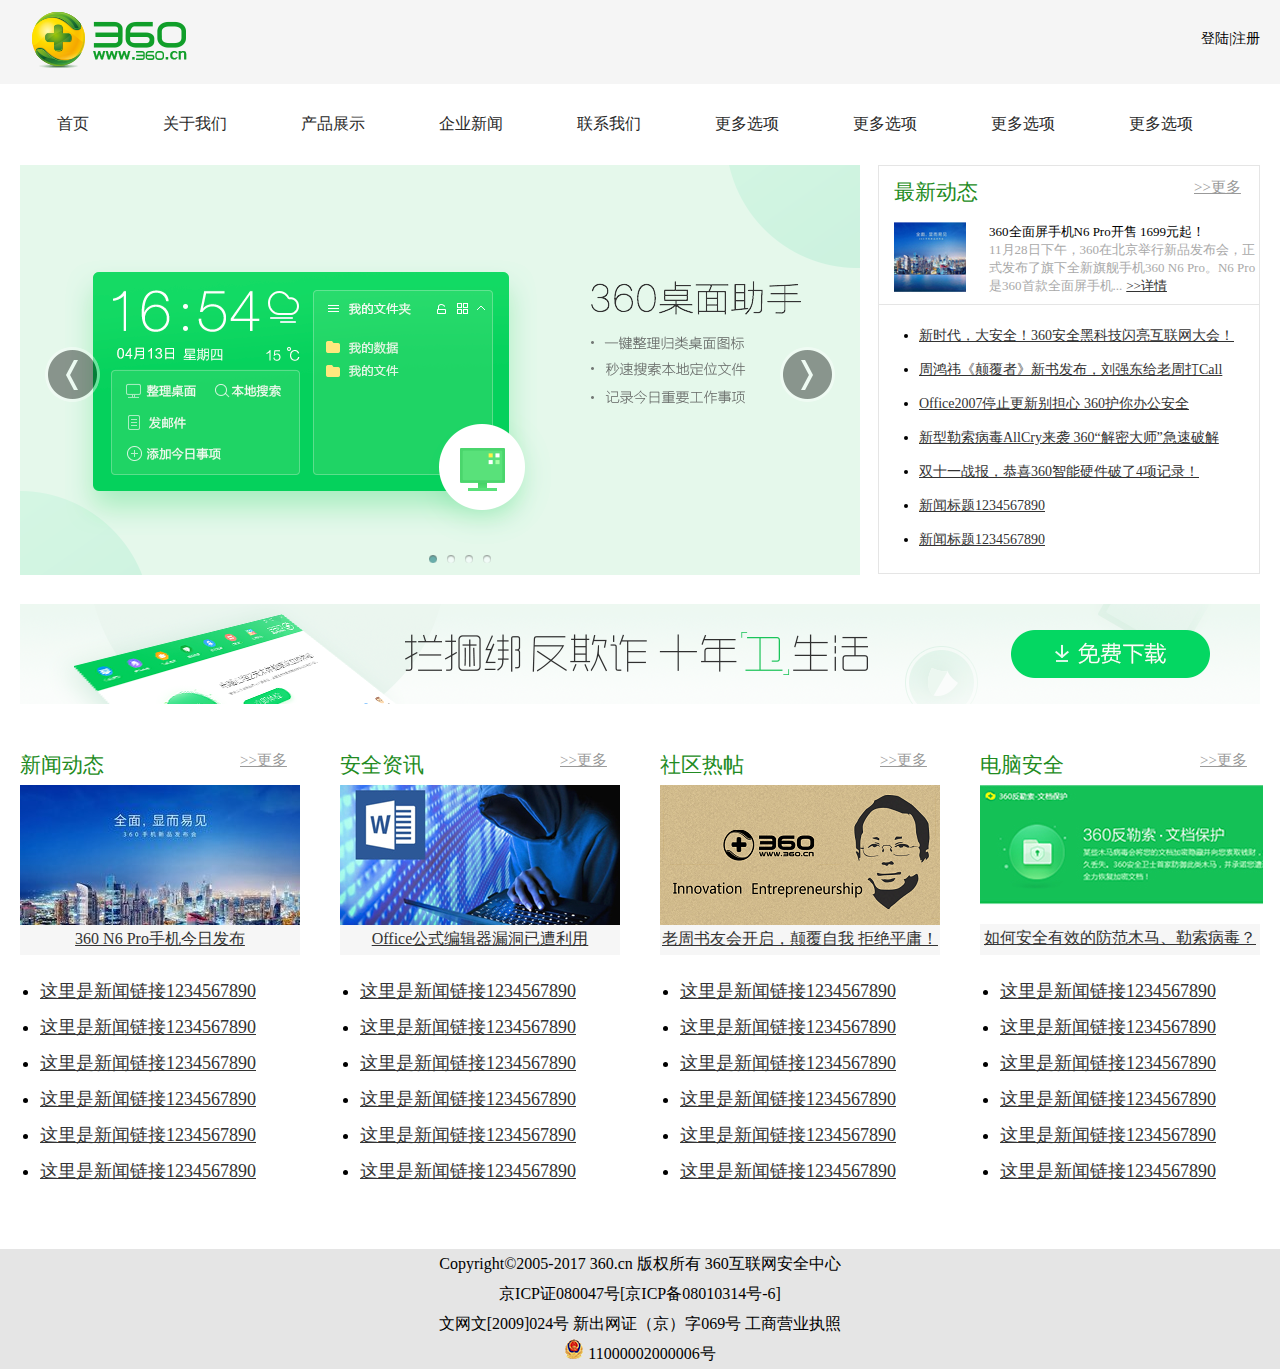
<file: index.html>
<!DOCTYPE html>
<html>
	<head>
		<meta charset="utf-8" />
		<title>某个企业网站</title>
		<meta name="keywords" content="360 360安全卫士 杀毒软件 电脑管家 修复漏洞 病毒木马" />
		<meta name="description" content="亚洲较大的安全企业提供的安全卫士软件,360免费安全软件,让您安全享受上网的乐趣..." />
		<link rel="stylesheet" href="css/css.css" />
		<link rel="stylesheet" type="text/css" href="css/animate.min.css">
		<script type="text/javascript" src="js/jquery1.42.min.js" ></script>
		<script type="text/javascript" src="js/jquery.SuperSlide.2.1.2.js" ></script>
	</head>
	<body class="body">
		<div class="wrapper">
			
			<!-- 顶部栏 -->
			<div class="topbar">
				<div class="contain">
					<div id="logo"><img src="img/logo.png"> </div>
					<div id="topbar-right"> 登陆|注册 </div>
					</div>
				</div>
			</div>

			</div>
			
			<!-- 菜单  -->
			<div class="menu">
				<ul>
				    <li><a href="index.html" id = "menu1" >首页</a></li>
				    <li><a href="about.html" id = "menu2" >关于我们</a></li>
				    <li><a href="software.html" id = "menu3" >产品展示</a></li>
				    <li><a href="news.html" id = "menu4" >企业新闻</a></li>
				   	<li><a href="contact.html" id = "menu5" >联系我们</a></li> 
				   	<li><a href="#" id = "menu6" >更多选项</a></li> 
				   	<li><a href="#" id = "menu7" >更多选项</a></li> 
				   	<li><a href="#" id = "menu8" >更多选项</a></li> 
				   	<li><a href="#" id = "menu9" >更多选项</a></li> 
			   </ul>
			</div>
			
			
			<div class="container">
				
				<!-- 左边幻灯片  -->
				<div class="top-left wow bounceInLeft" data-wow-duration="1.5s">
					
					
					<div class="fullSlide">
						<div class="bd">
							<ul>
								<li><a target="_blank" href="#"><img src="img/big-pic-banner2.png" /></a></li>
								<li><a target="_blank" href="#"><img src="img/big-pic-banner3.png" /></a></li>
								<li><a target="_blank" href="#"><img src="img/big-pic-banner4.png" /></a></li>
								<li><a target="_blank" href="#"><img src="img/big-pic-banner5.png" /></a></li>
							</ul>
						</div>
					
						<div class="hd">
							<ul></ul>
						</div>
					
						<a class="prev" href="javascript:void(0)"></a>
						<a class="next" href="javascript:void(0)"></a>
						
						<script>
							jQuery(".fullSlide").slide({ titCell:".hd ul", mainCell:".bd ul", effect:"leftLoop", vis:"auto", autoPlay:true, autoPage:true, trigger:"click" });
						</script>
					</div>

				</div>
				
				<!-- 右边资讯   -->
				<div class="top-right wow bounceInRight" data-wow-duration="1.5s" data-wow-delay="0.3s" >
					<!-- 标题   -->
					<div class="title">
						最新动态
					</div>
					<div class="more">
						<font color=darkgrey><a href="news.html">>>更多</a></font>
					</div>
					
					<div class="clear"></div>
					
					<!-- 大新闻框   -->
					<div class="news-box">
						<!-- 标题   -->
						<div class="news-pic">
							<img src="img/news-pic.jpg"> 
						</div>
						<!-- 描述   -->
						<div class="news-desc">
							<font size="2">360全面屏手机N6 Pro开售 1699元起！</font>
							<br  />
							<font size="2" color=darkgrey>11月28日下午，360在北京举行新品发布会，正式发布了旗下全新旗舰手机360 N6 Pro。N6 Pro是360首款全面屏手机...</font>
							<font size="2"><a href="info1.html">>>详情</a></font>
						</div>
					</div>
					
					<div class="clear"></div>
					
					<!-- 小新闻列表   -->
					<div class="news-list">
						<ul>
							<li><a href="info-example.html">新时代，大安全！360安全黑科技闪亮互联网大会！</a></li>
							<li><a href="info-example.html">周鸿祎《颠覆者》新书发布，刘强东给老周打Call</a></li>
							<li><a href="info-example.html">Office2007停止更新别担心 360护你办公安全</a></li>
							<li><a href="info-example.html">新型勒索病毒AllCry来袭 360“解密大师”急速破解</a></li>
							<li><a href="info-example.html">双十一战报，恭喜360智能硬件破了4项记录！</a></li>
							<li><a href="info-example.html">新闻标题1234567890</a></li>
							<li><a href="info-example.html">新闻标题1234567890</a></li>
						</ul>
					</div>
					
				</div>
				
				<div class="clear"></div>
				
				<!-- 中部banner -->
				<div class="midium-banner wow bounceInUp" data-wow-duration="1s" data-wow-delay="0.6s">
					<img src="img/news-banner.png"> 
				</div>
				
				<div class="clear"></div>
				
				<!-- 底部资讯 -->
				<div class="lower-news wow bounceInUp" data-wow-duration="1s" data-wow-delay="0.9s" id="news1" >
					<div class="title">新闻动态</div>
					<div class="more"><font color=darkgrey><a href="news.html">>>更多</a></font></div>
					<div class="clear"></div>
					<div class="pic">
						<img src="img/lower-news-pic1.jpg" >
						<br  />
						<center><a href="info1.html">360 N6 Pro手机今日发布</a></center>
					</div>
					<div class="list">
						<ul>
							<li><a href="info-example.html">这里是新闻链接1234567890</a></li>
							<li><a href="info-example.html">这里是新闻链接1234567890</a></li>
							<li><a href="info-example.html">这里是新闻链接1234567890</a></li>
							<li><a href="info-example.html">这里是新闻链接1234567890</a></li>
							<li><a href="info-example.html">这里是新闻链接1234567890</a></li>
							<li><a href="info-example.html">这里是新闻链接1234567890</a></li>
						</ul>
					</div>
				</div>
				
				<div class="lower-news wow bounceInUp" data-wow-duration="1s" data-wow-delay="1.2s" id="news2" >
					<div class="title">安全资讯</div>
					<div class="more"><font color=darkgrey><a href="news.html">>>更多</a></font></div>
					<div class="clear"></div>
					<div class="pic">
						<img src="img/lower-news-pic2.jpg" >
						<br  />
						<center><a href="info2.html">Office公式编辑器漏洞已遭利用</a></center>
					</div>
					<div class="list">
						<ul>
							<li><a href="info-example.html">这里是新闻链接1234567890</a></li>
							<li><a href="info-example.html">这里是新闻链接1234567890</a></li>
							<li><a href="info-example.html">这里是新闻链接1234567890</a></li>
							<li><a href="info-example.html">这里是新闻链接1234567890</a></li>
							<li><a href="info-example.html">这里是新闻链接1234567890</a></li>
							<li><a href="info-example.html">这里是新闻链接1234567890</a></li>
						</ul>
					</div>
				</div>
				
				<div class="lower-news wow bounceInUp" data-wow-duration="1s" data-wow-delay="1.5s" id="news3" >
					<div class="title">社区热帖</div>
					<div class="more"><font color=darkgrey><a href="news.html">>>更多</a></font></div>
					<div class="clear"></div>
					<div class="pic">
						<img src="img/lower-news-pic3.png" >
						<br  />
						<center><a href="info3.html">老周书友会开启，颠覆自我 拒绝平庸！</a></center>
					</div>
					<div class="list">
						<ul>
							<li><a href="info-example.html">这里是新闻链接1234567890</a></li>
							<li><a href="info-example.html">这里是新闻链接1234567890</a></li>
							<li><a href="info-example.html">这里是新闻链接1234567890</a></li>
							<li><a href="info-example.html">这里是新闻链接1234567890</a></li>
							<li><a href="info-example.html">这里是新闻链接1234567890</a></li>
							<li><a href="info-example.html">这里是新闻链接1234567890</a></li>
						</ul>
					</div>
				</div>
				
				<div class="lower-news wow bounceInUp" data-wow-duration="1s" data-wow-delay="1.8s" id="news4" >
					<div class="title">电脑安全</div>
					<div class="more"><font color=darkgrey><a href="news.html">>>更多</a></font></div>
					<div class="clear"></div>
					<div class="pic">
						<img src="img/lower-news-pic4.jpg" >
						<br  />
						<center><a href="info4.html">如何安全有效的防范木马、勒索病毒？</a></center>
					</div>
					<div class="list">
						<ul>
							<li><a href="info-example.html">这里是新闻链接1234567890</a></li>
							<li><a href="info-example.html">这里是新闻链接1234567890</a></li>
							<li><a href="info-example.html">这里是新闻链接1234567890</a></li>
							<li><a href="info-example.html">这里是新闻链接1234567890</a></li>
							<li><a href="info-example.html">这里是新闻链接1234567890</a></li>
							<li><a href="info-example.html">这里是新闻链接1234567890</a></li>
						</ul>
					</div>
				</div>	
			</div>
			
			<div class="clear"></div>
			
			<!-- footer -->
			<div class="footer" >
				<center>
				Copyright©2005-2017 360.cn 版权所有 360互联网安全中心
				<br />
				京ICP证080047号[京ICP备08010314号-6]
				<br />
				文网文[2009]024号 新出网证（京）字069号 工商营业执照
				<br />
				<img src="img/police.png" > 11000002000006号
				</center>
			</div>
				
			
		</div>
		
		<script type="text/javascript" src="js/wow.min.js" ></script>
		<script>
			new WOW().init();
		</script>
	</body>
</html>
</file>
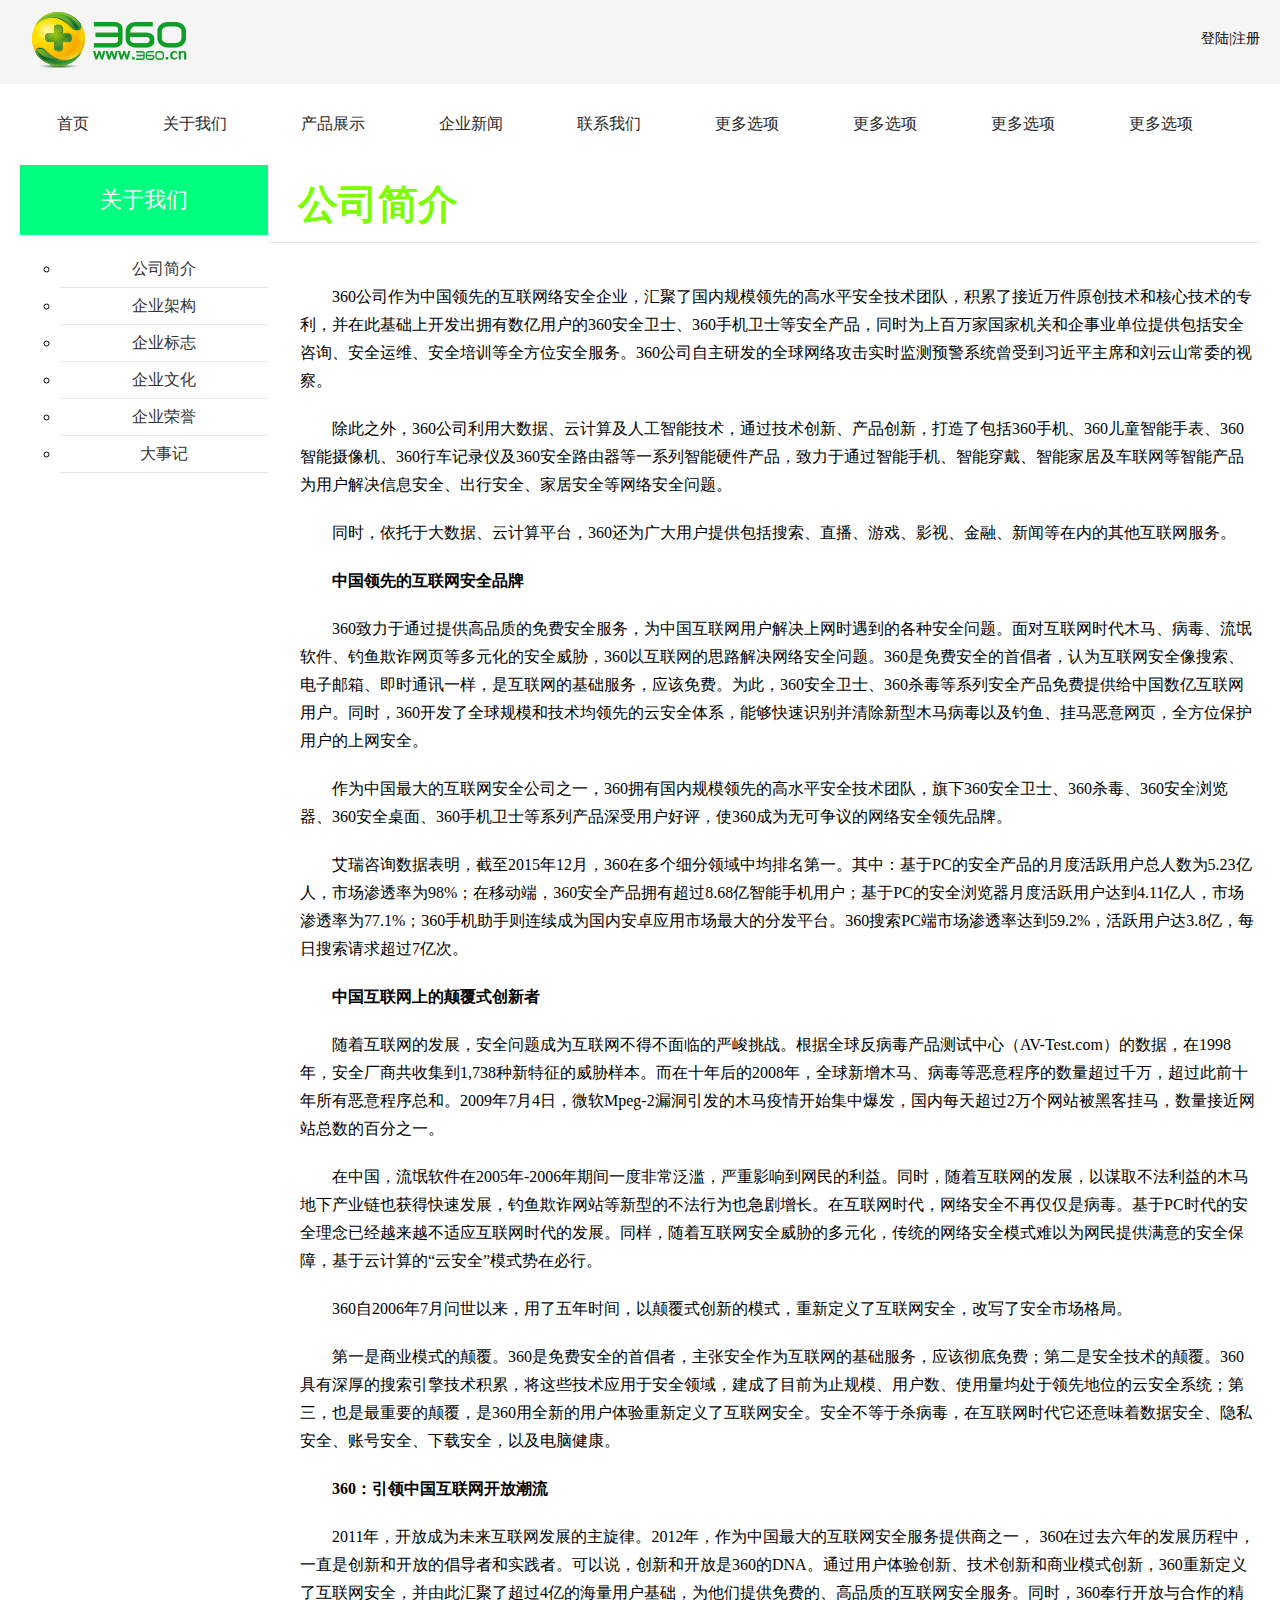
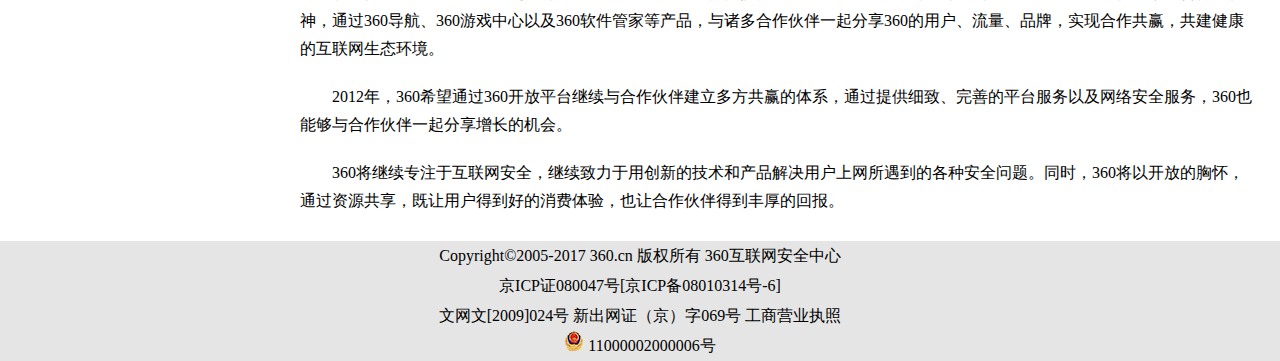
<file: about.html>
<!DOCTYPE html>
<html>
	<head>
		<meta charset="utf-8" />
		<title>某个企业网站</title>
		<meta name="keywords" content="360 360安全卫士 杀毒软件 电脑管家 修复漏洞 病毒木马" />
		<meta name="description" content="亚洲较大的安全企业提供的安全卫士软件,360免费安全软件,让您安全享受上网的乐趣..." />
		<link rel="stylesheet" href="css/css.css" />
		<script type="text/javascript" src="js/jquery1.42.min.js" ></script>
		<script type="text/javascript" src="js/jquery.SuperSlide.2.1.2.js" ></script>
	</head>
	<body class="body">
		<div class="wrapper">
			
			<!-- 顶部栏 -->
			<div class="topbar">
				<div class="contain">
					<div id="logo"><img src="img/logo.png"> </div>
					<div id="topbar-right"> 登陆|注册 </div>
				</div>
			</div>
			
			<!-- 菜单  -->
			<div class="menu">
				<ul>
				   <li><a href="index.html" id = "menu1" >首页</a></li>
				    <li><a href="about.html" id = "menu2" >关于我们</a></li>
				    <li><a href="software.html" id = "menu3" >产品展示</a></li>
				    <li><a href="news.html" id = "menu4" >企业新闻</a></li>
				   	<li><a href="contact.html" id = "menu5" >联系我们</a></li> 
				   	<li><a href="#" id = "menu6" >更多选项</a></li> 
				   	<li><a href="#" id = "menu7" >更多选项</a></li> 
				   	<li><a href="#" id = "menu8" >更多选项</a></li> 
				   	<li><a href="#" id = "menu9" >更多选项</a></li> 
			   </ul>
			</div>
			
			
			<div class="container">
				
				<!-- 新闻页 左边侧栏  -->
				<div class="newspage-left">
					<div class="type-title">
						关于我们
					</div>
					<ul>
						<li><a href="#">公司简介</a></li>
						<li><a href="#">企业架构</a></li>
						<li><a href="#">企业标志</a></li>
						<li><a href="#">企业文化</a></li>
						<li><a href="#">企业荣誉</a></li>
						<li><a href="#">大事记</a></li>
					</ul>
				</div>
				
				<!-- 新闻页 右边内容栏   -->
				<div class="newspage-right">
					<div class="title">
						公司简介
					</div>
					
					<div class="desc">
						<p>360公司作为中国领先的互联网络安全企业，汇聚了国内规模领先的高水平安全技术团队，积累了接近万件原创技术和核心技术的专利，并在此基础上开发出拥有数亿用户的360安全卫士、360手机卫士等安全产品，同时为上百万家国家机关和企事业单位提供包括安全咨询、安全运维、安全培训等全方位安全服务。360公司自主研发的全球网络攻击实时监测预警系统曾受到习近平主席和刘云山常委的视察。</p>
						<p>除此之外，360公司利用大数据、云计算及人工智能技术，通过技术创新、产品创新，打造了包括360手机、360儿童智能手表、360智能摄像机、360行车记录仪及360安全路由器等一系列智能硬件产品，致力于通过智能手机、智能穿戴、智能家居及车联网等智能产品为用户解决信息安全、出行安全、家居安全等网络安全问题。</p>
						<p>同时，依托于大数据、云计算平台，360还为广大用户提供包括搜索、直播、游戏、影视、金融、新闻等在内的其他互联网服务。</p>
						
						<p><strong>中国领先的互联网安全品牌</strong></p>
						<p>360致力于通过提供高品质的免费安全服务，为中国互联网用户解决上网时遇到的各种安全问题。面对互联网时代木马、病毒、流氓软件、钓鱼欺诈网页等多元化的安全威胁，360以互联网的思路解决网络安全问题。360是免费安全的首倡者，认为互联网安全像搜索、电子邮箱、即时通讯一样，是互联网的基础服务，应该免费。为此，360安全卫士、360杀毒等系列安全产品免费提供给中国数亿互联网用户。同时，360开发了全球规模和技术均领先的云安全体系，能够快速识别并清除新型木马病毒以及钓鱼、挂马恶意网页，全方位保护用户的上网安全。</p>
						<p>作为中国最大的互联网安全公司之一，360拥有国内规模领先的高水平安全技术团队，旗下360安全卫士、360杀毒、360安全浏览器、360安全桌面、360手机卫士等系列产品深受用户好评，使360成为无可争议的网络安全领先品牌。</p>
						<p>艾瑞咨询数据表明，截至2015年12月，360在多个细分领域中均排名第一。其中：基于PC的安全产品的月度活跃用户总人数为5.23亿人，市场渗透率为98%；在移动端，360安全产品拥有超过8.68亿智能手机用户；基于PC的安全浏览器月度活跃用户达到4.11亿人，市场渗透率为77.1%；360手机助手则连续成为国内安卓应用市场最大的分发平台。360搜索PC端市场渗透率达到59.2%，活跃用户达3.8亿，每日搜索请求超过7亿次。</p>
						
						<p><strong>中国互联网上的颠覆式创新者</strong></p>
						<p>随着互联网的发展，安全问题成为互联网不得不面临的严峻挑战。根据全球反病毒产品测试中心（AV-Test.com）的数据，在1998年，安全厂商共收集到1,738种新特征的威胁样本。而在十年后的2008年，全球新增木马、病毒等恶意程序的数量超过千万，超过此前十年所有恶意程序总和。2009年7月4日，微软Mpeg-2漏洞引发的木马疫情开始集中爆发，国内每天超过2万个网站被黑客挂马，数量接近网站总数的百分之一。</p>
						<p>在中国，流氓软件在2005年-2006年期间一度非常泛滥，严重影响到网民的利益。同时，随着互联网的发展，以谋取不法利益的木马地下产业链也获得快速发展，钓鱼欺诈网站等新型的不法行为也急剧增长。在互联网时代，网络安全不再仅仅是病毒。基于PC时代的安全理念已经越来越不适应互联网时代的发展。同样，随着互联网安全威胁的多元化，传统的网络安全模式难以为网民提供满意的安全保障，基于云计算的“云安全”模式势在必行。</p>
						<p>360自2006年7月问世以来，用了五年时间，以颠覆式创新的模式，重新定义了互联网安全，改写了安全市场格局。</p>
						<p>第一是商业模式的颠覆。360是免费安全的首倡者，主张安全作为互联网的基础服务，应该彻底免费；第二是安全技术的颠覆。360具有深厚的搜索引擎技术积累，将这些技术应用于安全领域，建成了目前为止规模、用户数、使用量均处于领先地位的云安全系统；第三，也是最重要的颠覆，是360用全新的用户体验重新定义了互联网安全。安全不等于杀病毒，在互联网时代它还意味着数据安全、隐私安全、账号安全、下载安全，以及电脑健康。</p>
						
						<p><strong>360：引领中国互联网开放潮流</strong></p>
						<p>2011年，开放成为未来互联网发展的主旋律。2012年，作为中国最大的互联网安全服务提供商之一， 360在过去六年的发展历程中，一直是创新和开放的倡导者和实践者。可以说，创新和开放是360的DNA。通过用户体验创新、技术创新和商业模式创新，360重新定义了互联网安全，并由此汇聚了超过4亿的海量用户基础，为他们提供免费的、高品质的互联网安全服务。同时，360奉行开放与合作的精神，通过360导航、360游戏中心以及360软件管家等产品，与诸多合作伙伴一起分享360的用户、流量、品牌，实现合作共赢，共建健康的互联网生态环境。</p>
						<p>2012年，360希望通过360开放平台继续与合作伙伴建立多方共赢的体系，通过提供细致、完善的平台服务以及网络安全服务，360也能够与合作伙伴一起分享增长的机会。</p>
						<p>360将继续专注于互联网安全，继续致力于用创新的技术和产品解决用户上网所遇到的各种安全问题。同时，360将以开放的胸怀，通过资源共享，既让用户得到好的消费体验，也让合作伙伴得到丰厚的回报。</p>
					</div>
					
				</div>
				
				<div class="clear"></div>
				
				
			</div>
			<div class="clear"></div>
			
			<!-- footer -->
			<div class="footer">
				<center>
				Copyright©2005-2017 360.cn 版权所有 360互联网安全中心
				<br />
				京ICP证080047号[京ICP备08010314号-6]
				<br />
				文网文[2009]024号 新出网证（京）字069号 工商营业执照
				<br />
				<img src="img/police.png" > 11000002000006号
				</center>
			</div>
				
			
		</div>
	</body>
</html>
</file>
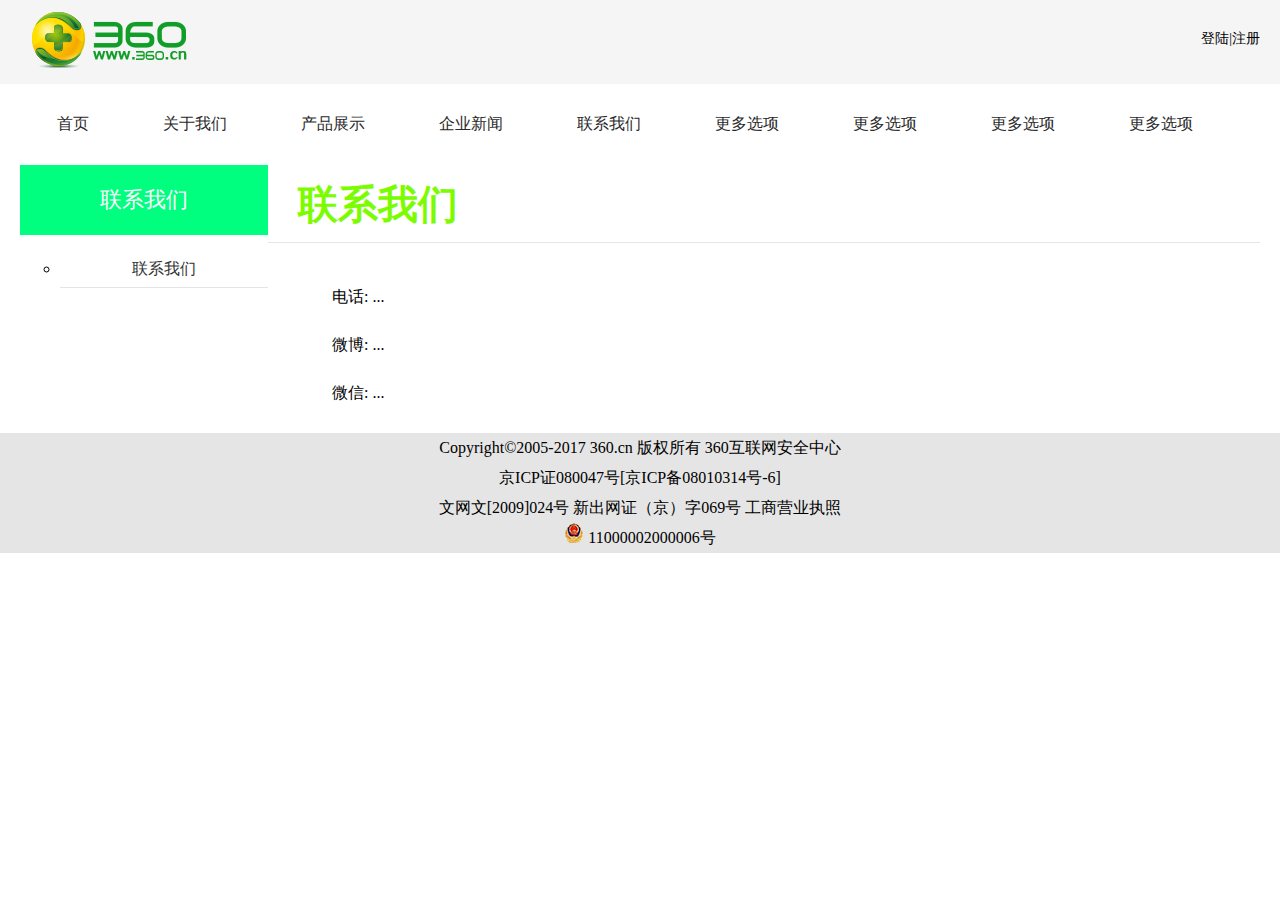
<file: contact.html>
<!DOCTYPE html>
<html>
	<head>
		<meta charset="utf-8" />
		<title>某个企业网站</title>
		<meta name="keywords" content="360 360安全卫士 杀毒软件 电脑管家 修复漏洞 病毒木马" />
		<meta name="description" content="亚洲较大的安全企业提供的安全卫士软件,360免费安全软件,让您安全享受上网的乐趣..." />
		<link rel="stylesheet" href="css/css.css" />
		<script type="text/javascript" src="js/jquery1.42.min.js" ></script>
		<script type="text/javascript" src="js/jquery.SuperSlide.2.1.2.js" ></script>
	</head>
	<body class="body">
		<div class="wrapper">
			
			<!-- 顶部栏 -->
			<div class="topbar">
				<div class="contain">
					<div id="logo"><img src="img/logo.png"> </div>
					<div id="topbar-right"> 登陆|注册 </div>
				</div>
			</div>
			
			<!-- 菜单  -->
			<div class="menu">
				<ul>
				    <li><a href="index.html" id = "menu1" >首页</a></li>
				    <li><a href="about.html" id = "menu2" >关于我们</a></li>
				    <li><a href="software.html" id = "menu3" >产品展示</a></li>
				    <li><a href="news.html" id = "menu4" >企业新闻</a></li>
				   	<li><a href="contact.html" id = "menu5" >联系我们</a></li> 
				   	<li><a href="#" id = "menu6" >更多选项</a></li> 
				   	<li><a href="#" id = "menu7" >更多选项</a></li> 
				   	<li><a href="#" id = "menu8" >更多选项</a></li> 
				   	<li><a href="#" id = "menu9" >更多选项</a></li> 
			   </ul>
			</div>
			
			
			<div class="container">
				
				<!-- 新闻页 左边侧栏  -->
				<div class="newspage-left">
					<div class="type-title">
						联系我们
					</div>
					<ul>
						<li><a href="#">联系我们</a></li>
					</ul>
				</div>
				
				<!-- 新闻页 右边内容栏   -->
				<div class="newspage-right">
					<div class="title">
						联系我们
					</div>
					
					
					<div class="desc">
						<p>电话: ...</p>
						<p>微博: ...</p>
						<p>微信: ...</p>
						
						
					</div>
					
				</div>
				
				<div class="clear"></div>
				
				
			</div>
			<div class="clear"></div>
			
			<!-- footer -->
			<div class="footer">
				<center>
				Copyright©2005-2017 360.cn 版权所有 360互联网安全中心
				<br />
				京ICP证080047号[京ICP备08010314号-6]
				<br />
				文网文[2009]024号 新出网证（京）字069号 工商营业执照
				<br />
				<img src="img/police.png" > 11000002000006号
				</center>
			</div>
				
			
		</div>
	</body>
</html>
</file>
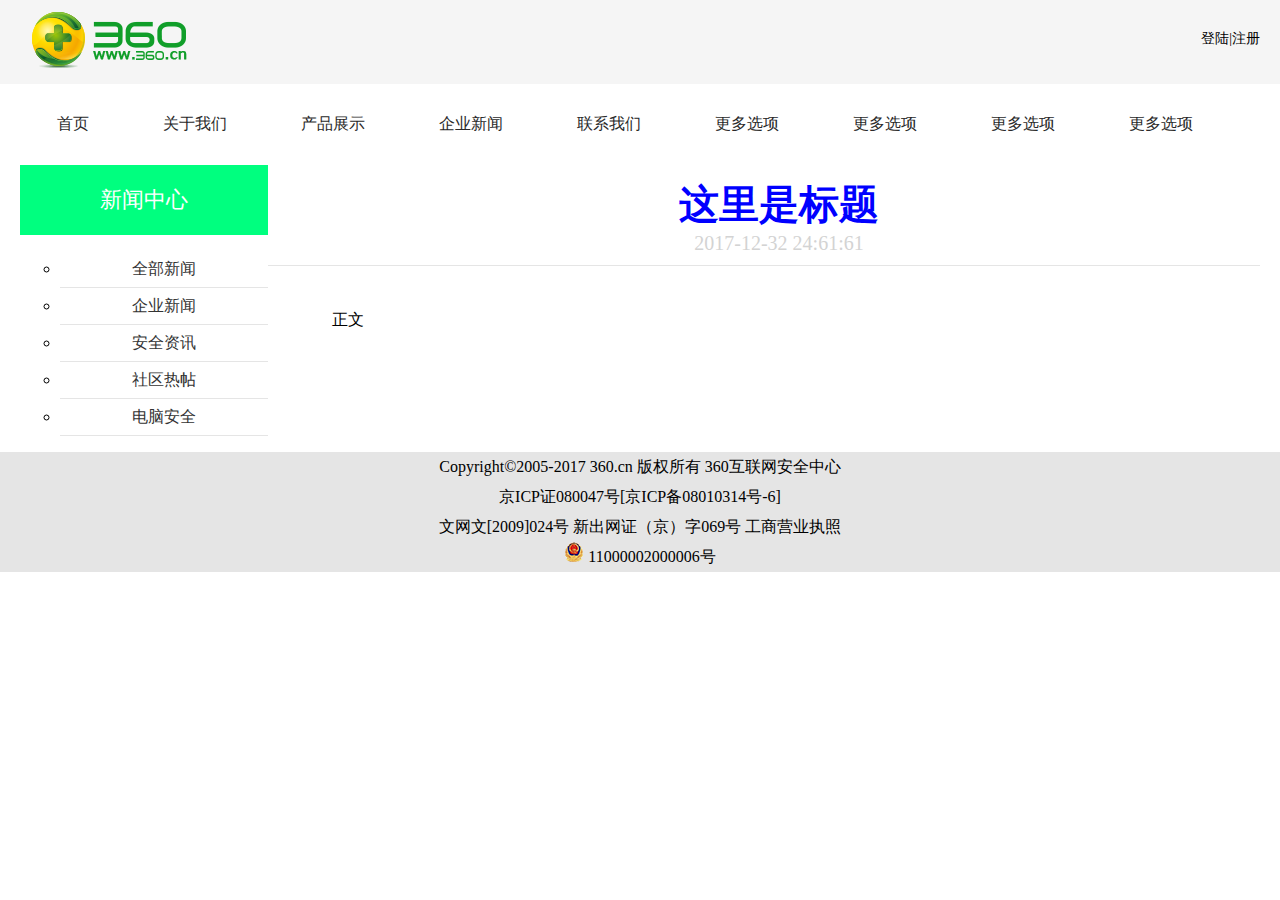
<file: info-example.html>
<!DOCTYPE html>
<html>
	<head>
		<meta charset="utf-8" />
		<title>某个企业网站</title>
		<meta name="keywords" content="360 360安全卫士 杀毒软件 电脑管家 修复漏洞 病毒木马" />
		<meta name="description" content="亚洲较大的安全企业提供的安全卫士软件,360免费安全软件,让您安全享受上网的乐趣..." />
		<link rel="stylesheet" href="css/css.css" />
		<script type="text/javascript" src="js/jquery1.42.min.js" ></script>
		<script type="text/javascript" src="js/jquery.SuperSlide.2.1.2.js" ></script>
	</head>
	<body class="body">
		<div class="wrapper">
			
			<!-- 顶部栏 -->
			<div class="topbar">
				<div class="contain">
					<div id="logo"><img src="img/logo.png"> </div>
					<div id="topbar-right"> 登陆|注册 </div>
				</div>
			</div>
			
			<!-- 菜单  -->
			<div class="menu">
				<ul>
				    <li><a href="index.html" id = "menu1" >首页</a></li>
				    <li><a href="about.html" id = "menu2" >关于我们</a></li>
				    <li><a href="software.html" id = "menu3" >产品展示</a></li>
				    <li><a href="news.html" id = "menu4" >企业新闻</a></li>
				   	<li><a href="contact.html" id = "menu5" >联系我们</a></li> 
				   	<li><a href="#" id = "menu6" >更多选项</a></li> 
				   	<li><a href="#" id = "menu7" >更多选项</a></li> 
				   	<li><a href="#" id = "menu8" >更多选项</a></li> 
				   	<li><a href="#" id = "menu9" >更多选项</a></li> 
			   </ul>
			</div>
			
			
			<div class="container">
				
				<!-- 新闻页 左边侧栏  -->
				<div class="newspage-left">
					<div class="type-title">
						新闻中心
					</div>
					<ul>
						<li><a href="news.html">全部新闻</a></li>
						<li><a href="news.html">企业新闻</a></li>
						<li><a href="news.html">安全资讯</a></li>
						<li><a href="news.html">社区热帖</a></li>
						<li><a href="news.html">电脑安全</a></li>
					</ul>
				</div>
				
				<!-- 新闻页 右边内容栏   -->
				<div class="newspage-right">
					<div class="news-title">
						这里是标题
						<div class="news-data">
						2017-12-32 24:61:61
						</div>
					</div>
					
					
					<div class="desc">
						<p>正文</p>
						<p></p>
						<p></p>
						
						
					</div>
					
				</div>
				
				<div class="clear"></div>
				
				
			</div>
			<div class="clear"></div>
			
			<!-- footer -->
			<div class="footer">
				<center>
				Copyright©2005-2017 360.cn 版权所有 360互联网安全中心
				<br />
				京ICP证080047号[京ICP备08010314号-6]
				<br />
				文网文[2009]024号 新出网证（京）字069号 工商营业执照
				<br />
				<img src="img/police.png" > 11000002000006号
				</center>
			</div>
				
			
		</div>
	</body>
</html>
</file>
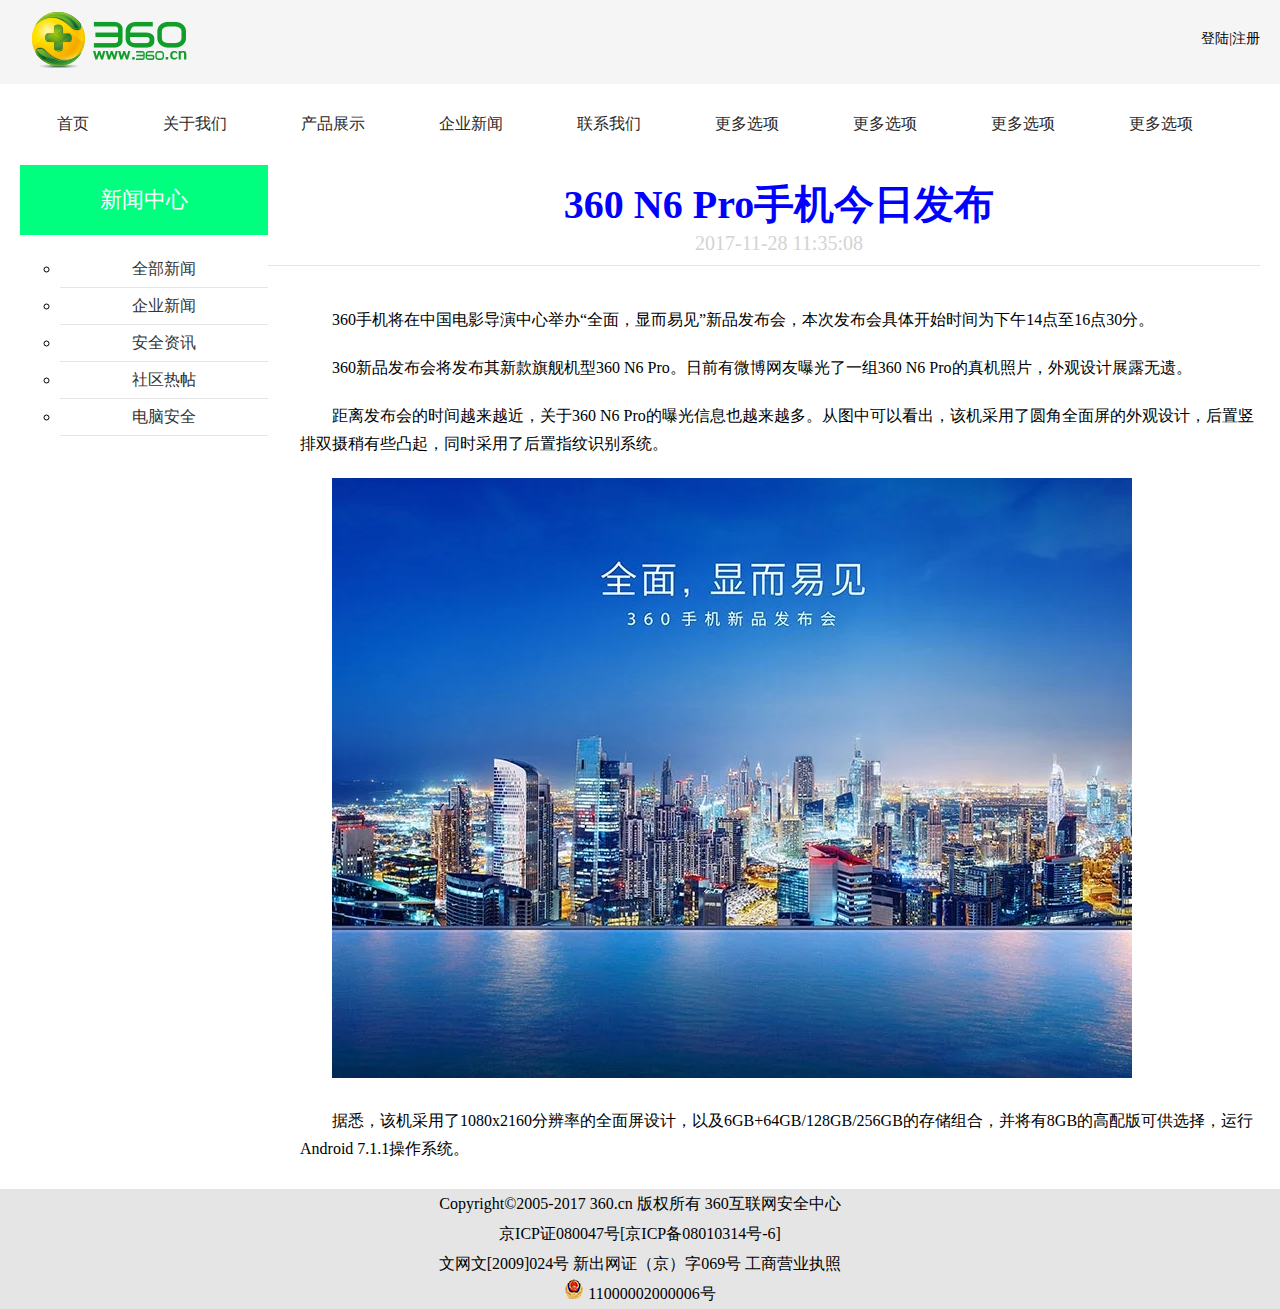
<file: info1.html>
<!DOCTYPE html>
<html>
	<head>
		<meta charset="utf-8" />
		<title>某个企业网站</title>
		<meta name="keywords" content="360 360安全卫士 杀毒软件 电脑管家 修复漏洞 病毒木马" />
		<meta name="description" content="亚洲较大的安全企业提供的安全卫士软件,360免费安全软件,让您安全享受上网的乐趣..." />
		<link rel="stylesheet" href="css/css.css" />
		<script type="text/javascript" src="js/jquery1.42.min.js" ></script>
		<script type="text/javascript" src="js/jquery.SuperSlide.2.1.2.js" ></script>
	</head>
	<body class="body">
		<div class="wrapper">
			
			<!-- 顶部栏 -->
			<div class="topbar">
				<div class="contain">
					<div id="logo"><img src="img/logo.png"> </div>
					<div id="topbar-right"> 登陆|注册 </div>
				</div>
			</div>
			
			<!-- 菜单  -->
			<div class="menu">
				<ul>
				    <li><a href="index.html" id = "menu1" >首页</a></li>
				    <li><a href="about.html" id = "menu2" >关于我们</a></li>
				    <li><a href="software.html" id = "menu3" >产品展示</a></li>
				    <li><a href="news.html" id = "menu4" >企业新闻</a></li>
				   	<li><a href="contact.html" id = "menu5" >联系我们</a></li> 
				   	<li><a href="#" id = "menu6" >更多选项</a></li> 
				   	<li><a href="#" id = "menu7" >更多选项</a></li> 
				   	<li><a href="#" id = "menu8" >更多选项</a></li> 
				   	<li><a href="#" id = "menu9" >更多选项</a></li> 
			   </ul>
			</div>
			
			
			<div class="container">
				
				<!-- 新闻页 左边侧栏  -->
				<div class="newspage-left">
					<div class="type-title">
						新闻中心
					</div>
					<ul>
						<li><a href="news.html">全部新闻</a></li>
						<li><a href="news.html">企业新闻</a></li>
						<li><a href="news.html">安全资讯</a></li>
						<li><a href="news.html">社区热帖</a></li>
						<li><a href="news.html">电脑安全</a></li>
					</ul>
				</div>
				
				<!-- 新闻页 右边内容栏   -->
				<div class="newspage-right">
					<div class="news-title">
						360 N6 Pro手机今日发布
						<div class="news-data">
						2017-11-28 11:35:08
						</div>
					</div>
					
					
					<div class="desc">
						<p>360手机将在中国电影导演中心举办“全面，显而易见”新品发布会，本次发布会具体开始时间为下午14点至16点30分。</p>
						<p>360新品发布会将发布其新款旗舰机型360 N6 Pro。日前有微博网友曝光了一组360 N6 Pro的真机照片，外观设计展露无遗。</p>
						<p>距离发布会的时间越来越近，关于360 N6 Pro的曝光信息也越来越多。从图中可以看出，该机采用了圆角全面屏的外观设计，后置竖排双摄稍有些凸起，同时采用了后置指纹识别系统。</p>
						<p><img src="img/info1-pic.jpg"> </p>
						<p>据悉，该机采用了1080x2160分辨率的全面屏设计，以及6GB+64GB/128GB/256GB的存储组合，并将有8GB的高配版可供选择，运行Android 7.1.1操作系统。</p>
						
					</div>
					
				</div>
				
				<div class="clear"></div>
				
				
			</div>
			<div class="clear"></div>
			
			<!-- footer -->
			<div class="footer">
				<center>
				Copyright©2005-2017 360.cn 版权所有 360互联网安全中心
				<br />
				京ICP证080047号[京ICP备08010314号-6]
				<br />
				文网文[2009]024号 新出网证（京）字069号 工商营业执照
				<br />
				<img src="img/police.png" > 11000002000006号
				</center>
			</div>
				
			
		</div>
	</body>
</html>
</file>
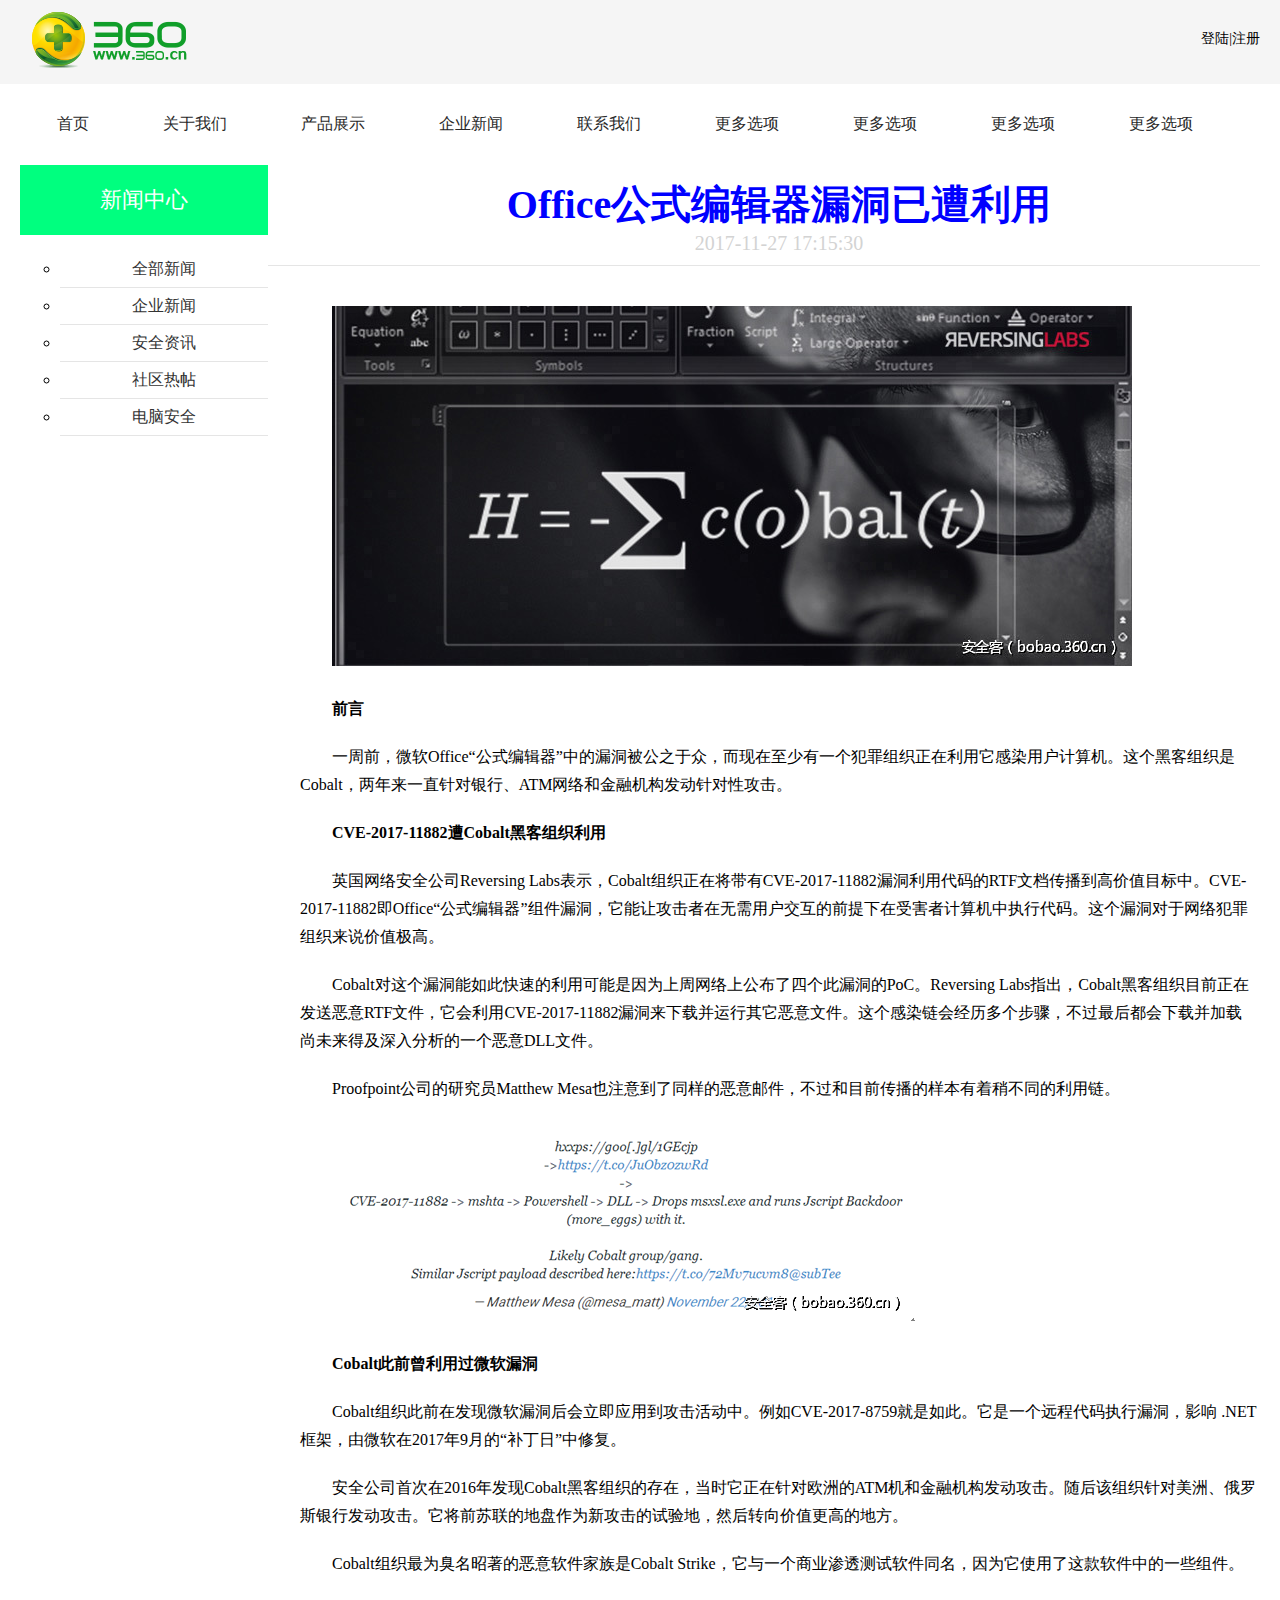
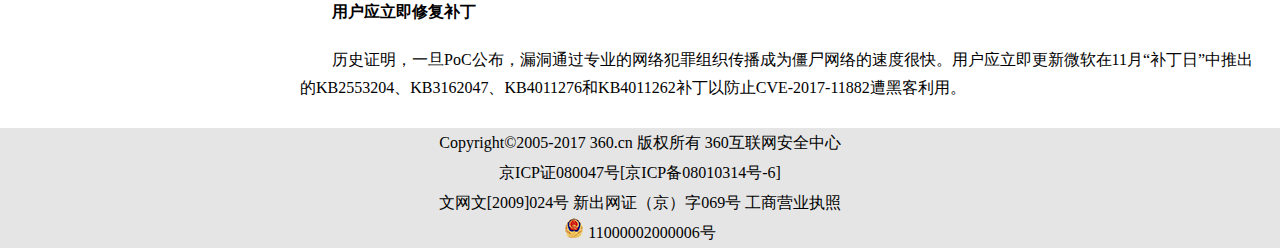
<file: info2.html>
<!DOCTYPE html>
<html>
	<head>
		<meta charset="utf-8" />
		<title>某个企业网站</title>
		<meta name="keywords" content="360 360安全卫士 杀毒软件 电脑管家 修复漏洞 病毒木马" />
		<meta name="description" content="亚洲较大的安全企业提供的安全卫士软件,360免费安全软件,让您安全享受上网的乐趣..." />
		<link rel="stylesheet" href="css/css.css" />
		<script type="text/javascript" src="js/jquery1.42.min.js" ></script>
		<script type="text/javascript" src="js/jquery.SuperSlide.2.1.2.js" ></script>
	</head>
	<body class="body">
		<div class="wrapper">
			
			<!-- 顶部栏 -->
			<div class="topbar">
				<div class="contain">
					<div id="logo"><img src="img/logo.png"> </div>
					<div id="topbar-right"> 登陆|注册 </div>
				</div>
			</div>
			
			<!-- 菜单  -->
			<div class="menu">
				<ul>
				    <li><a href="index.html" id = "menu1" >首页</a></li>
				    <li><a href="about.html" id = "menu2" >关于我们</a></li>
				    <li><a href="software.html" id = "menu3" >产品展示</a></li>
				    <li><a href="news.html" id = "menu4" >企业新闻</a></li>
				   	<li><a href="contact.html" id = "menu5" >联系我们</a></li> 
				   	<li><a href="#" id = "menu6" >更多选项</a></li> 
				   	<li><a href="#" id = "menu7" >更多选项</a></li> 
				   	<li><a href="#" id = "menu8" >更多选项</a></li> 
				   	<li><a href="#" id = "menu9" >更多选项</a></li> 
			   </ul>
			</div>
			
			
			<div class="container">
				
				<!-- 新闻页 左边侧栏  -->
				<div class="newspage-left">
					<div class="type-title">
						新闻中心
					</div>
					<ul>
						<li><a href="news.html">全部新闻</a></li>
						<li><a href="news.html">企业新闻</a></li>
						<li><a href="news.html">安全资讯</a></li>
						<li><a href="news.html">社区热帖</a></li>
						<li><a href="news.html">电脑安全</a></li>
					</ul>
				</div>
				
				<!-- 新闻页 右边内容栏   -->
				<div class="newspage-right">
					<div class="news-title">
						Office公式编辑器漏洞已遭利用
						<div class="news-data">
						2017-11-27 17:15:30
						</div>
					</div>
					
					
					<div class="desc">
						<p><img src="img/info2-pic.jpg"> </p>
						<p><strong>前言</strong></p>
						<p>一周前，微软Office“公式编辑器”中的漏洞被公之于众，而现在至少有一个犯罪组织正在利用它感染用户计算机。这个黑客组织是Cobalt，两年来一直针对银行、ATM网络和金融机构发动针对性攻击。</p>
						<p><strong>CVE-2017-11882遭Cobalt黑客组织利用</strong></p>
						<p>英国网络安全公司Reversing Labs表示，Cobalt组织正在将带有CVE-2017-11882漏洞利用代码的RTF文档传播到高价值目标中。CVE-2017-11882即Office“公式编辑器”组件漏洞，它能让攻击者在无需用户交互的前提下在受害者计算机中执行代码。这个漏洞对于网络犯罪组织来说价值极高。</p>
						<p>Cobalt对这个漏洞能如此快速的利用可能是因为上周网络上公布了四个此漏洞的PoC。Reversing Labs指出，Cobalt黑客组织目前正在发送恶意RTF文件，它会利用CVE-2017-11882漏洞来下载并运行其它恶意文件。这个感染链会经历多个步骤，不过最后都会下载并加载尚未来得及深入分析的一个恶意DLL文件。</p>
						<p>Proofpoint公司的研究员Matthew Mesa也注意到了同样的恶意邮件，不过和目前传播的样本有着稍不同的利用链。</p>
						<p><img src="img/info2-pic2.png"> </p>
						<p><strong>Cobalt此前曾利用过微软漏洞</strong></p>
						<p>Cobalt组织此前在发现微软漏洞后会立即应用到攻击活动中。例如CVE-2017-8759就是如此。它是一个远程代码执行漏洞，影响 .NET 框架，由微软在2017年9月的“补丁日”中修复。</p>
						<p>安全公司首次在2016年发现Cobalt黑客组织的存在，当时它正在针对欧洲的ATM机和金融机构发动攻击。随后该组织针对美洲、俄罗斯银行发动攻击。它将前苏联的地盘作为新攻击的试验地，然后转向价值更高的地方。</p>
						<p>Cobalt组织最为臭名昭著的恶意软件家族是Cobalt Strike，它与一个商业渗透测试软件同名，因为它使用了这款软件中的一些组件。</p>
						<p><strong>用户应立即修复补丁</strong></p>
						<p>历史证明，一旦PoC公布，漏洞通过专业的网络犯罪组织传播成为僵尸网络的速度很快。用户应立即更新微软在11月“补丁日”中推出的KB2553204、KB3162047、KB4011276和KB4011262补丁以防止CVE-2017-11882遭黑客利用。</p>
						
					</div>
					
				</div>
				
				<div class="clear"></div>
				
				
			</div>
			<div class="clear"></div>
			
			<!-- footer -->
			<div class="footer">
				<center>
				Copyright©2005-2017 360.cn 版权所有 360互联网安全中心
				<br />
				京ICP证080047号[京ICP备08010314号-6]
				<br />
				文网文[2009]024号 新出网证（京）字069号 工商营业执照
				<br />
				<img src="img/police.png" > 11000002000006号
				</center>
			</div>
				
			
		</div>
	</body>
</html>
</file>
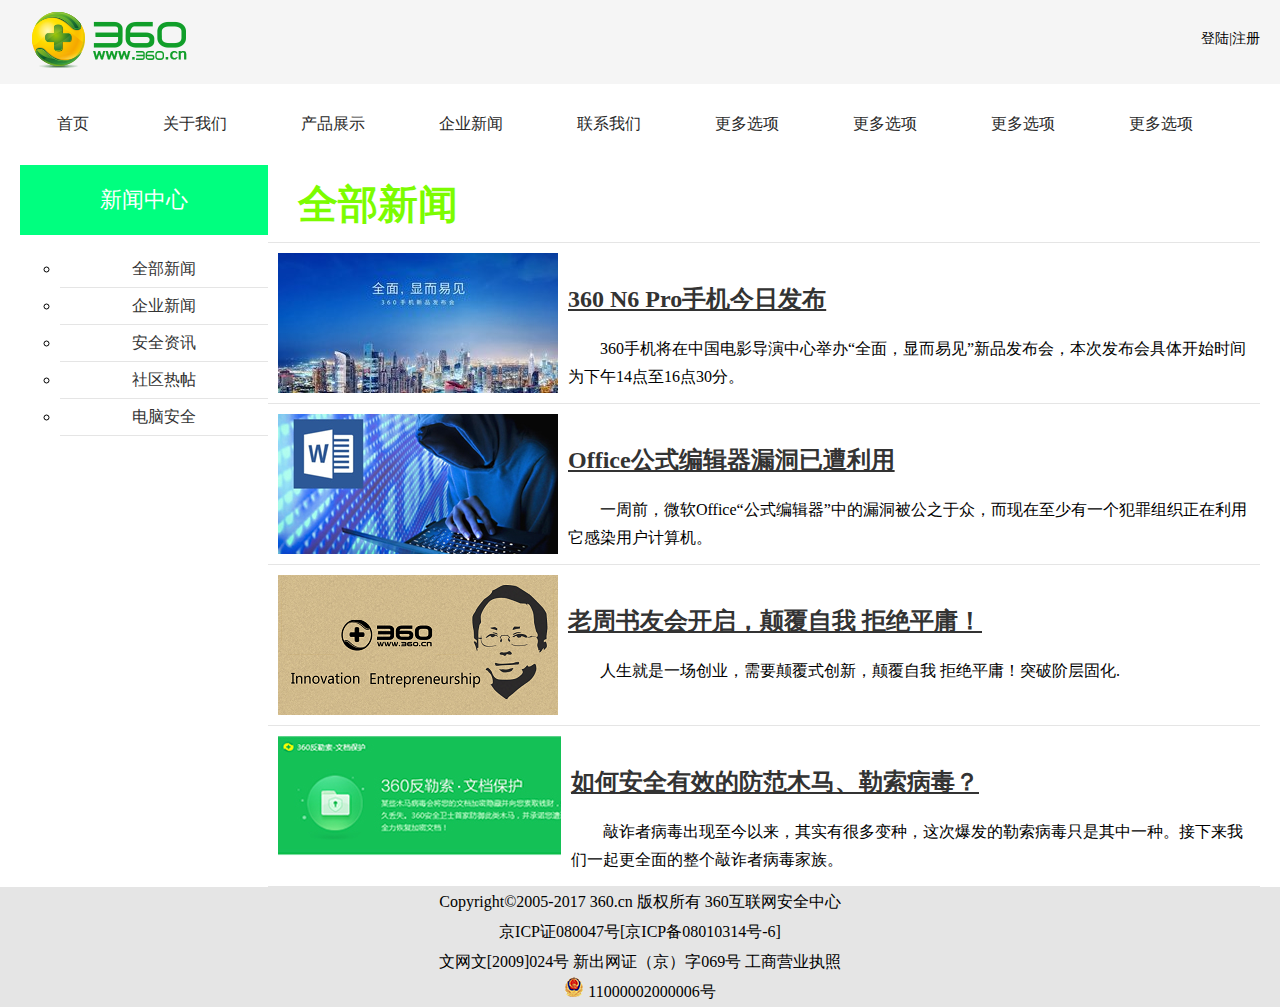
<file: news.html>
<!DOCTYPE html>
<html>
	<head>
		<meta charset="utf-8" />
		<title>某个企业网站</title>
		<meta name="keywords" content="360 360安全卫士 杀毒软件 电脑管家 修复漏洞 病毒木马" />
		<meta name="description" content="亚洲较大的安全企业提供的安全卫士软件,360免费安全软件,让您安全享受上网的乐趣..." />
		<link rel="stylesheet" href="css/css.css" />
		<script type="text/javascript" src="js/jquery1.42.min.js" ></script>
		<script type="text/javascript" src="js/jquery.SuperSlide.2.1.2.js" ></script>
	</head>
	<body class="body">
		<div class="wrapper">
			
			<!-- 顶部栏 -->
			<div class="topbar">
				<div class="contain">
					<div id="logo"><img src="img/logo.png"> </div>
					<div id="topbar-right"> 登陆|注册 </div>
				</div>
			</div>
			
			<!-- 菜单  -->
			<div class="menu">
				<ul>
				    <li><a href="index.html" id = "menu1" >首页</a></li>
				    <li><a href="about.html" id = "menu2" >关于我们</a></li>
				    <li><a href="software.html" id = "menu3" >产品展示</a></li>
				    <li><a href="news.html" id = "menu4" >企业新闻</a></li>
				   	<li><a href="contact.html" id = "menu5" >联系我们</a></li> 
				   	<li><a href="#" id = "menu6" >更多选项</a></li> 
				   	<li><a href="#" id = "menu7" >更多选项</a></li> 
				   	<li><a href="#" id = "menu8" >更多选项</a></li> 
				   	<li><a href="#" id = "menu9" >更多选项</a></li> 
			   </ul>
			</div>
			
			
			<div class="container">
				
				<!-- 新闻页 左边侧栏  -->
				<div class="newspage-left">
					<div class="type-title">
						新闻中心
					</div>
					<ul>
						<li><a href="news.html">全部新闻</a></li>
						<li><a href="news.html">企业新闻</a></li>
						<li><a href="news.html">安全资讯</a></li>
						<li><a href="news.html">社区热帖</a></li>
						<li><a href="news.html">电脑安全</a></li>
					</ul>
				</div>
				
				<!-- 新闻页 右边内容栏   -->
				<div class="newspage-right">
					<div class="title">
						全部新闻
					</div>
					
					<div class="clear" ></div>
					
					<div class="news-list">
						<div class="news-box">
							<div class="pic" >
							<img src="img/lower-news-pic1.jpg" > 
							</div>
							<div class="desc">
								<h2><a href="info1.html">360 N6 Pro手机今日发布</a> </h1>
								<p>360手机将在中国电影导演中心举办“全面，显而易见”新品发布会，本次发布会具体开始时间为下午14点至16点30分。</p>
							</div>
						</div>
						<div class="news-box">
							<div class="pic" >
							<img src="img/lower-news-pic2.jpg" > 
							</div>
							<div class="desc">
								<h2><a href="info2.html">Office公式编辑器漏洞已遭利用</a> </h1>
								<p>一周前，微软Office“公式编辑器”中的漏洞被公之于众，而现在至少有一个犯罪组织正在利用它感染用户计算机。</p>
							</div>
						</div>
						<div class="news-box">
							<div class="pic" >
							<img src="img/lower-news-pic3.png" > 
							</div>
							<div class="desc">
								<h2><a href="info3.html">老周书友会开启，颠覆自我 拒绝平庸！</a> </h1>
								<p>人生就是一场创业，需要颠覆式创新，颠覆自我 拒绝平庸！突破阶层固化.</p>
							</div>
						</div>
						<div class="news-box">
							<div class="pic" >
							<img src="img/lower-news-pic4.jpg" > 
							</div>
							<div class="desc">
								<h2><a href="info4.html">如何安全有效的防范木马、勒索病毒？</a> </h1>
								<p>敲诈者病毒出现至今以来，其实有很多变种，这次爆发的勒索病毒只是其中一种。接下来我们一起更全面的整个敲诈者病毒家族。</p>
							</div>
						</div>
						
						
					</div>
					
				</div>
				
				<div class="clear"></div>
				
				
			</div>
			<div class="clear"></div>
			
			<!-- footer -->
			<div class="footer">
				<center>
				Copyright©2005-2017 360.cn 版权所有 360互联网安全中心
				<br />
				京ICP证080047号[京ICP备08010314号-6]
				<br />
				文网文[2009]024号 新出网证（京）字069号 工商营业执照
				<br />
				<img src="img/police.png" > 11000002000006号
				</center>
			</div>
				
			
		</div>
	</body>
</html>
</file>
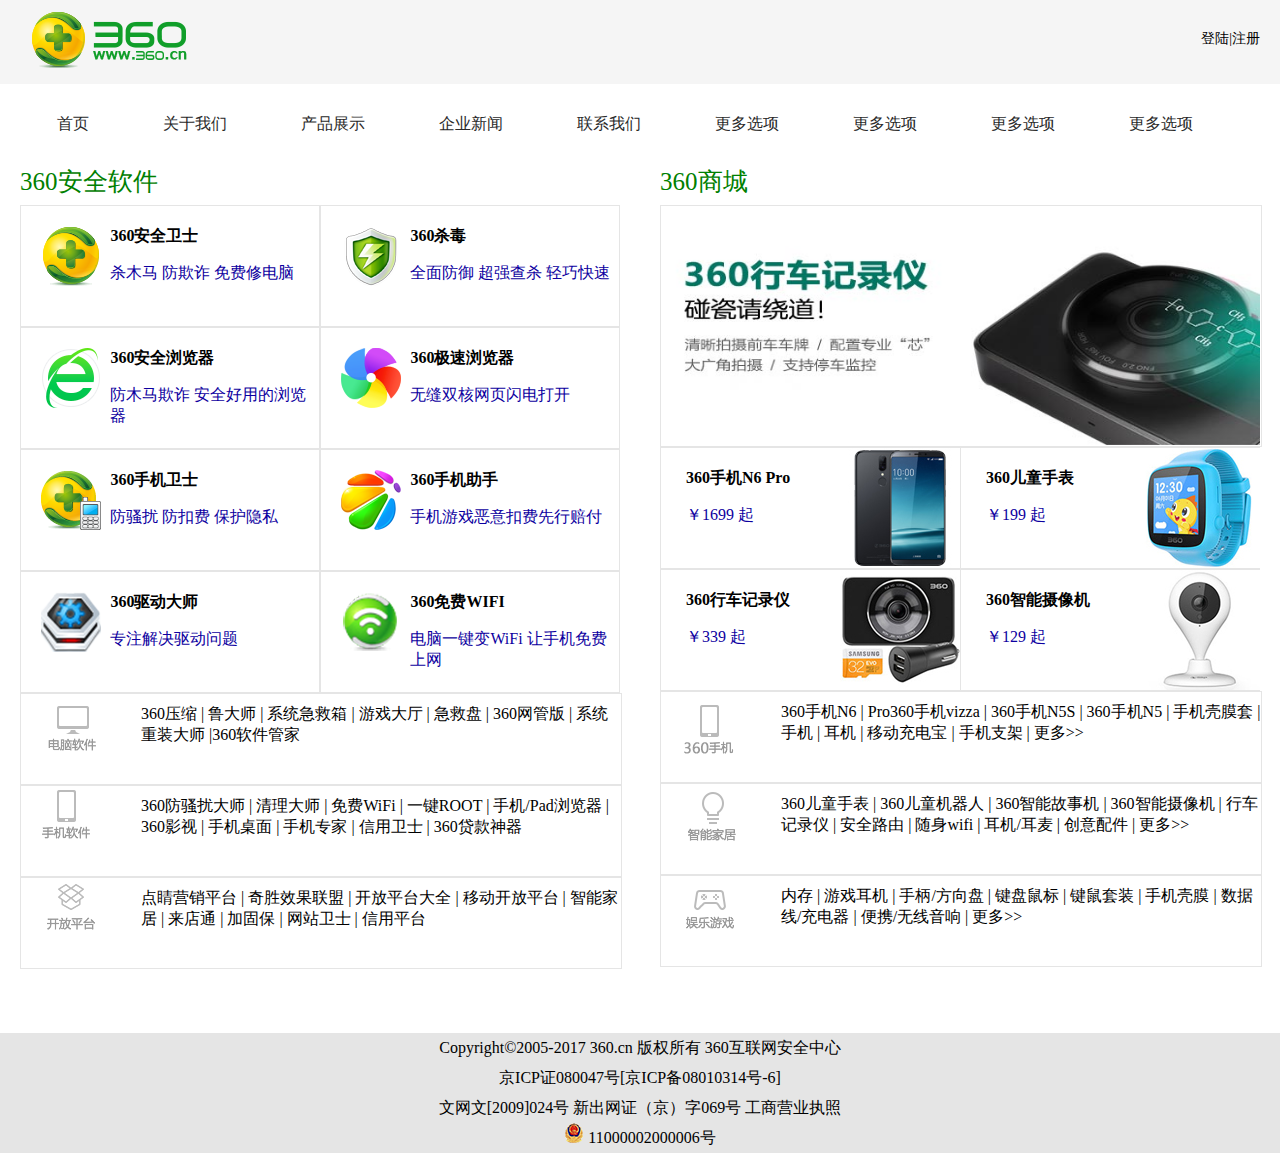
<file: software.html>
<!DOCTYPE html>
<html>
	<head>
		<meta charset="utf-8" />
		<title>某个企业网站</title>
		<meta name="keywords" content="360 360安全卫士 杀毒软件 电脑管家 修复漏洞 病毒木马" />
		<meta name="description" content="亚洲较大的安全企业提供的安全卫士软件,360免费安全软件,让您安全享受上网的乐趣..." />
		<link rel="stylesheet" href="css/css.css" />
		<script type="text/javascript" src="js/jquery1.42.min.js" ></script>
		<script type="text/javascript" src="js/jquery.SuperSlide.2.1.2.js" ></script>
	</head>
	<body class="body">
		<div class="wrapper">
			
			<!-- 顶部栏 -->
			<div class="topbar">
				<div class="contain">
					<div id="logo"><img src="img/logo.png"> </div>
					<div id="topbar-right"> 登陆|注册 </div>
				</div>
			</div>
			
			<!-- 菜单  -->
			<div class="menu">
				<ul>
				    <li><a href="index.html" id = "menu1" >首页</a></li>
				    <li><a href="about.html" id = "menu2" >关于我们</a></li>
				    <li><a href="software.html" id = "menu3" >产品展示</a></li>
				    <li><a href="news.html" id = "menu4" >企业新闻</a></li>
				   	<li><a href="contact.html" id = "menu5" >联系我们</a></li> 
				   	<li><a href="#" id = "menu6" >更多选项</a></li> 
				   	<li><a href="#" id = "menu7" >更多选项</a></li> 
				   	<li><a href="#" id = "menu8" >更多选项</a></li> 
				   	<li><a href="#" id = "menu9" >更多选项</a></li> 
			   </ul>
			</div>
			
			
			<div class="container">
				
				<!--左边栏-->
				<div class="box-left">
					<div class="title">360安全软件</div>
					<ul>
						<li>
							<div class="pic"><img src="img/weishi_60.png" ></div>
							<div class="desc">
								<strong>360安全卫士</strong>
								<p><font color=gdimgray>杀木马 防欺诈 免费修电脑</font></p>
							</div>
						</li>
						<li>
							<div class="pic"><img src="img/sd_60.png" ></div>
							<div class="desc">
								<strong>360杀毒</strong>
								<p><font color=gdimgray>全面防御 超强查杀 轻巧快速</font></p>
							</div>
						</li>
						<li>
							<div class="pic"><img src="img/safebrowser.png" ></div>
							<div class="desc">
								<strong>360安全浏览器</strong>
								<p><font color=gdimgray>防木马欺诈 安全好用的浏览器</font></p>
							</div>
						</li>
						<li>
							<div class="pic"><img src="img/jisu.png" ></div>
							<div class="desc">
								<strong>360极速浏览器</strong>
								<p><font color=gdimgray>无缝双核网页闪电打开</font></p>
							</div>
						</li>
						<li>
							<div class="pic"><img src="img/MobileSafe_60.png" ></div>
							<div class="desc">
								<strong>360手机卫士</strong>
								<p><font color=gdimgray>防骚扰 防扣费 保护隐私</font></p>
							</div>
						</li>
						<li>
							<div class="pic"><img src="img/shoujizhushou.png" ></div>
							<div class="desc">
								<strong>360手机助手</strong>
								<p><font color=gdimgray>手机游戏恶意扣费先行赔付</font></p>
							</div>
						</li>
						<li>
							<div class="pic"><img src="img/qudong.png" ></div>
							<div class="desc">
								<strong>360驱动大师</strong>
								<p><font color=gdimgray>专注解决驱动问题</font></p>
							</div>
						</li>
						<li>
							<div class="pic"><img src="img/wifi.png" ></div>
							<div class="desc">
								<strong>360免费WIFI</strong>
								<p><font color=gdimgray>电脑一键变WiFi 让手机免费上网</font></p>
							</div>
						</li>
					</ul>
					<div class="clear"></div>
					<div class="lower-box">
						<div id="box">
							<div class="pic"><img src="img/dnrj.png" > </div>
							<div class="desc">360压缩 | 鲁大师 | 系统急救箱 | 游戏大厅 | 急救盘 | 360网管版 | 系统重装大师 |360软件管家</div>
						</div>
						<div id="box">
							<div class="pic"><img src="img/sjrj.png" ></div>
							<div class="desc">360防骚扰大师 | 清理大师 | 免费WiFi | 一键ROOT | 手机/Pad浏览器 | 360影视 | 手机桌面 | 手机专家 | 信用卫士 | 360贷款神器</div>
						</div>
						<div id="box">
							<div class="pic"><img src="img/kfpt.png" ></div>
							<div class="desc">点睛营销平台 | 奇胜效果联盟 | 开放平台大全 | 移动开放平台 | 智能家居 | 来店通 | 加固保 | 网站卫士 | 信用平台</div>
						</div>
					</div>
				</div>
				
				<!--右边栏-->
				<div class="box-right">
					<div class="title">360商城</div>
					<ul>
						<li class="big-li">
							<img src="img/xcjly.jpg" width="599px" height="239px">
						</li>
						<li>
							<div class="desc">
								<strong>360手机N6 Pro</strong>
								<p><font color=gdimgray>￥1699 起</font></p>
							</div>
							<div class="pic"><img src="img/phone.jpg" > </div>
						</li>
						<li>
							<div class="desc">
								<strong>360儿童手表</strong>
								<p><font color=gdimgray>￥199 起</font></p>
							</div>
							<div class="pic"><img src="img/watch.jpg" > </div>
						</li>
						<li>
							<div class="desc">
								<strong>360行车记录仪</strong>
								<p><font color=gdimgray>￥339 起</font></p>
							</div>
							<div class="pic"><img src="img/camera.jpg" ></div>
						</li>
						<li>
							<div class="desc">
								<strong>360智能摄像机</strong>
								<p><font color=gdimgray>￥129 起</font></p>
							</div>
							<div class="pic"><img src="img/camera2.jpg" ></div>
						</li>
					</ul>
					<div class="clear"></div>
					<div class="lower-box">
						<div id="box">
							<div class="pic"><img src="img/360sj.png" > </div>
							<div class="desc">360手机N6 | Pro360手机vizza | 360手机N5S | 360手机N5 | 手机壳膜套 | 手机 | 耳机 | 移动充电宝 | 手机支架 | 更多>></div>
						</div>
						<div id="box">
							<div class="pic"><img src="img/znjj.png" ></div>
							<div class="desc">360儿童手表 | 360儿童机器人 | 360智能故事机 | 360智能摄像机 | 行车记录仪 | 安全路由 | 随身wifi | 耳机/耳麦 | 创意配件 | 更多>></div>
						</div>
						<div id="box">
							<div class="pic"><img src="img/ylyx.png" ></div>
							<div class="desc">内存 | 游戏耳机 | 手柄/方向盘 | 键盘鼠标 | 键鼠套装 | 手机壳膜 | 数据线/充电器 | 便携/无线音响 |  更多>></div>
						</div>
					</div>
				</div>
				
			</div>
			<div class="clear" style="padding-bottom: 40px;"></div>
			
			<!-- footer -->
			<div class="footer">
				<center>
				Copyright©2005-2017 360.cn 版权所有 360互联网安全中心
				<br />
				京ICP证080047号[京ICP备08010314号-6]
				<br />
				文网文[2009]024号 新出网证（京）字069号 工商营业执照
				<br />
				<img src="img/police.png" > 11000002000006号
				</center>
			</div>
				
			
		</div>
	</body>
</html>
</file>
<file: css/css.css>
﻿.body{
	margin-top: 0px;
    margin-left: 0px;
    margin-bottom: 0px;
    margin-right: 0px;
}
a{
	color: #333;
	outline: 0;
}
a:hover{
	color: #23ac38;
	outline: 0;
}
a:active{
	outline: 0;
}

.wrapper{

}

/* 顶部栏 */
.topbar{
	background: #f5f5f5;
    font-size: 14px;
    height: 84px;
    
    padding: 0 auto;
}
.topbar .contain{
	height: 84px;
	width: 1240px;
	margin: 0 auto;
}
.topbar .contain #logo{
	float: left;
    margin-right: 25px;
    margin-top: 0px;
    padding: 12px 12px 12px 12px;
}
.topbar .contain #topbar-right{
	float: right;
    padding-top: 30px;
}






/* 菜单 */
.menu{
	margin: 0 auto;
	width: 1240px;
}
.menu ul {
	margin-top: 0px;
	margin-right: 0px;
	margin-bottom: 0px;
	margin-left: 0px;
	padding-top: 0px;
	padding-right: 0px;
	padding-bottom: 0px;
	padding-left: 0px;
}
.menu ul li {
	list-style-type: none;
	float: left;
}

.menu li a {
	padding-top: 30px;
	padding-right: 37px;
	padding-bottom: 30px;
	padding-left: 37px;
	display: block;
	font-size: 16px;
	color: #292929;
	text-decoration: none;
}
.menu li a:hover  {
	background-color: #98FB98;
	display: block;
	color: #FFFFFF;
	text-decoration: none;
}

/* 菜单  - mobile */
.menu-mobile{
	height:0px;
	width: 90px;
	float:right;
	z-index:5;
}
.menu-mobile ul {
	margin-top: 0px;
	margin-right: 0px;
	margin-bottom: 0px;
	margin-left: 0px;
	padding-top: 0px;
	padding-right: 0px;
	padding-bottom: 0px;
	padding-left: 0px;
}
.menu-mobile ul li {
	list-style-type: none;
}

.menu-mobile li a {
	padding-top: 10px;
	padding-right: 10px;
	padding-bottom: 10px;
	padding-left: 10px;
	display: block;
	font-size: 16px;
	color: #292929;
	text-decoration: none;
}
.menu-mobile li a:hover  {
	background-color: #98FB98;
	display: block;
	color: #FFFFFF;
	text-decoration: none;
}


.container{
	margin: 0 auto;
	width: 1240px;
}

/* 左边幻灯片 */
.top-left{
	height:395px;
	width:840px;
	float:left;
}
*{zoom:1}
.fullSlide{ position:relative; background:#000; margin:0 auto; }
.fullSlide .bd{ position:relative; z-index:0; }
.fullSlide li{list-style:none}
.fullSlide .bd li img{width:100%; vertical-align:top;  } 
.fullSlide .hd{position:relative; z-index:1; margin-top:-48px; height:30px; line-height:30px;  text-align:center;
	 background:transparent; filter:alpha(opacity=60);opacity:0.6 
}
.fullSlide .hd ul{ text-align:center;  padding-top:5px;  }
.fullSlide .hd ul li{ cursor:pointer; display:inline-block; *display:inline; zoom:1; width:8px; height:8px; margin:5px; background:url(images/tg_flash_p.png) -18px 0; overflow:hidden; 
	font-size:0;
}
.fullSlide .hd ul .on{ background-position:0 0; }
.fullSlide .prev,.fullSlide .next{ z-index:1; display:block; width:55px; height:55px; position:relative; margin:-27% 0 0 3%; float:left;  background:url(images/arrow.png) 0 0 no-repeat; filter:alpha(opacity=40);opacity:0.4  }
.fullSlide .next{  background-position:right 0; float:right; margin-right:3%  }
.fullSlide .prev:hover,.fullSlide .next:hover{ filter:alpha(opacity=80);opacity:0.8 }


/* 右边资讯 */
.top-right{
	border-top: 1px solid #e5e5e5;
	border-bottom: 1px solid #e5e5e5;
	border-left: 1px solid #e5e5e5;
	border-right: 1px solid #e5e5e5;
	height:407px;
	width:380px;
	margin-left:10px;
	float:right;
}
.top-right .more{
	height:30px;
	width:65px;
	padding-top: 12px;
	padding-bottom: 4px;
	float:right;
}

.top-right .title{
	height:30px;
	width:300px;
	padding-top: 12px;
	padding-bottom: 4px;
	padding-left:15px;
	font-size:21px;
	color:forestgreen;
	float:left;
}

.more a{
	font-size: 15px;
	color: #999;
}
.top-right .news-box{
	height:72px;
	width:365px;
	padding-top: 10px;
	padding-bottom: 10px;
	padding-left:15px;
	color:black;

}
.top-right .news-pic{
	width:80px;
	float:left;
}
.top-right .news-desc{
	width:270px;
	padding-left:15px;
	line-height:17px;
	float:right;
}
.top-right .news-list{
	line-height:34px;
	font-size:14px;
}

/* 中部banner */
.midium-banner{
	margin-top: 30px;
	margin-bottom: 30px;
	
	height:105px;
	width:1240px;
	float:left;
}

/* 底部资讯 */
.lower-news{
	margin-right:40px;
	width:280px;
	height:480px;
	float:left;
	margin-bottom: 30px;
}

.lower-news .more{
	height:30px;
	width:60px;
	padding-top: 12px;
	padding-bottom: 4px;
	float:right;
}

.lower-news .title{
	height:30px;
	width:205px;
	padding-top: 12px;
	padding-bottom: 4px;
	font-size:21px;
	color:forestgreen;
	float:left;
}

.lower-news .pic{
	height:170px;
	background-color: #f6f6f6;
}
.lower-news .list{
	line-height:36px;
	font-size:18px;
	padding-left:0px;
}
.lower-news ul{
	padding-left:20px;
}


#news4{
	margin-right:0px;
}

.footer{
	
	bottom:0;
	height: 120px;
	background:#E5E5E5;
	line-height: 30px;
}


.clear{
	clear:both;
}

@media screen and (min-width: 999px) {
	.topbar #topbar-right-mobile{
		 display:none;
	}
}
	
@media screen and (min-width: 0px) and (max-width: 999px){
	.container{
		margin: 0 auto;
		width: 100%;
	}
	.topbar{
		height: 50px;
	}
	.topbar .contain{
		height: 84px;
		width: 100%;
		margin: 0 auto;
	}
	.topbar #logo{
		margin:0px 0px 0px 0px;
	}
	.topbar #logo img{
		height:30px;
		width:80px;
	}
	.topbar #topbar-right{
	}
	
	.menu li a{
		padding-top: 10px;
		padding-right: 10px;
		padding-bottom: 10px;
		padding-left: 10px;
		width: 100%;
		display:;
		text-align: center;
	}
	.top-right{
		display:none;
	}
	.midium-banner{
		display: none;
	}
	.lower-news{
		padding-top:20px;
		margin-bottom: 0px;
		width:250px;
		height: 200px;
	}
	.lower-news .title{
		width:100px;
	}
	.lower-news .list{
		display:none;
	}
}




/*
 * 新闻页
 */

/* 左边侧栏 */
.newspage-left{
	height:auto;
	width:20%;
	float:left;
}

.type-title{
	width: 100%;
	height:70px;
    background: springgreen;
    text-align: center;
    color: #fff;
    height: 70px;
    font-size: 22px;
    line-height: 70px;
}
.newspage-left ul li{
	width: 100%;
	border-bottom: solid 1px #e5e5e5;
	text-align: center;
	list-style:circle;
	line-height: 36px;
}
.newspage-left ul li a{
	text-decoration:none;
}
.newspage-left ul li:hover{
	background: skyblue;
}




/* 右边内容栏 */
.newspage-right{
	height:auto;
	width:80%;
	float:right;
}
.newspage-right .title{
	border-bottom: solid 1px #e5e5e5;
	padding-top: 12px;
	padding-bottom: 10px;
	padding-left:30px;
	font-size: 40px;
	color:lawngreen;
	font-weight:bold;
}
.newspage-right .desc{
	padding-top: 20px;
	padding-left:30px;
	padding-bottom: 10px;
}
.newspage-right .desc p{
	font-size: 16px;
    line-height: 28px;
    text-indent: 2em;
    margin-top: 20px;
    padding: 0px 2px;
}


/*
 * 产品展示
 */

/* 左边栏 */
.box-left{
	width:600px;
	height:auto;

	float:left;
}
.box-left .title{
	height:40px;
	font-size:25px;
	color:green;
}
.box-left ul{
	padding-left:0px;
	margin-top:0px;
}
.box-left ul li{
	border-top: 1px solid #e5e5e5;
    border-bottom: 1px solid #e5e5e5;
    border-left: 1px solid #e5e5e5;
    border-right: 1px solid #e5e5e5;
	height:120px;
	width:298px;
	float:left;
	list-style:none;
}
.box-left ul li .pic{
	padding-left:20px;
	padding-top:20px;
	height:90px;
	width:20%;
	float:left;

}
.box-left ul li .desc{
	padding-top:20px;
	height:100px;
	width:70%;
	float:right;

}

.box-left .lower-box{
	width:600px;
	height:300px;
}
.box-left #box{
	border-top: 1px solid #e5e5e5;
    border-bottom: 1px solid #e5e5e5;
    border-left: 1px solid #e5e5e5;
    border-right: 1px solid #e5e5e5;
	width:600px;
	height:90px;
}
.box-left #box .pic{
	padding-left:15px;
	width:10%;
	height:90px;
	float:left;
}
.box-left #box .desc{
	padding-top:10px;
	width:80%;
	height:80px;
	float:right;
}
/* 右边栏 */
.box-right{
	width:600px;
	height:auto;
	float:right;
}
.box-right ul{
	padding-left:0px;
	margin-top:0px;
}
.box-right ul li{
	border-top: 1px solid #e5e5e5;
    border-bottom: 1px solid #e5e5e5;
    border-left: 1px solid #e5e5e5;
    border-right: 1px solid #e5e5e5;
	height:120px;
	width:298px;
	float:left;
	list-style:none;
}
.box-right .title{
	height:40px;
	font-size:25px;
	color:green;
}
.box-right .big-li{
	height:240px;
	width:600px;
}
.box-right ul li .pic{
	height:120px;
	width:40%;
	float:right;
}
.box-right ul li .desc{
	padding-top:20px;
	padding-left:25px;
	height:100px;
	width:50%;
	float:left;
}
.box-right .lower-box{
	width:600px;
	height:300px;
}
.box-right #box{
	border-top: 1px solid #e5e5e5;
    border-bottom: 1px solid #e5e5e5;
    border-left: 1px solid #e5e5e5;
    border-right: 1px solid #e5e5e5;
	width:600px;
	height:90px;
}
.box-right #box .pic{
	padding-left:15px;
	width:10%;
	height:90px;
	float:left;
}
.box-right #box .desc{
	padding-top:10px;
	width:80%;
	height:80px;
	float:right;
}

@media screen and (min-width: 0px) and (max-width: 999px){
	.box-left{
		float:none;
	}
	.box-right{
		float:none;
	}
}

/*
 * 新闻列表
 */

.news-list{
	
}
.news-box{
	height:160px;
	border-bottom: 1px solid #e5e5e5;
}

.news-list .pic{
	padding-top:10px;
	padding-left: 10px;
	padding-right: 10px;
	float:left;
	
}

.news-list .desc{
	
}

/*
 * 新闻内容页
 */
.news-title{
	border-bottom: solid 1px #e5e5e5;
	padding-top: 12px;
	padding-bottom: 10px;
	padding-left:30px;
	font-size: 40px;
	color:blue;
	font-weight:bold;
	text-align: center;
}
.news-title .news-data{
	font-size: 20px;
	color:lightgray;
	font-weight:normal;
}
</file>
